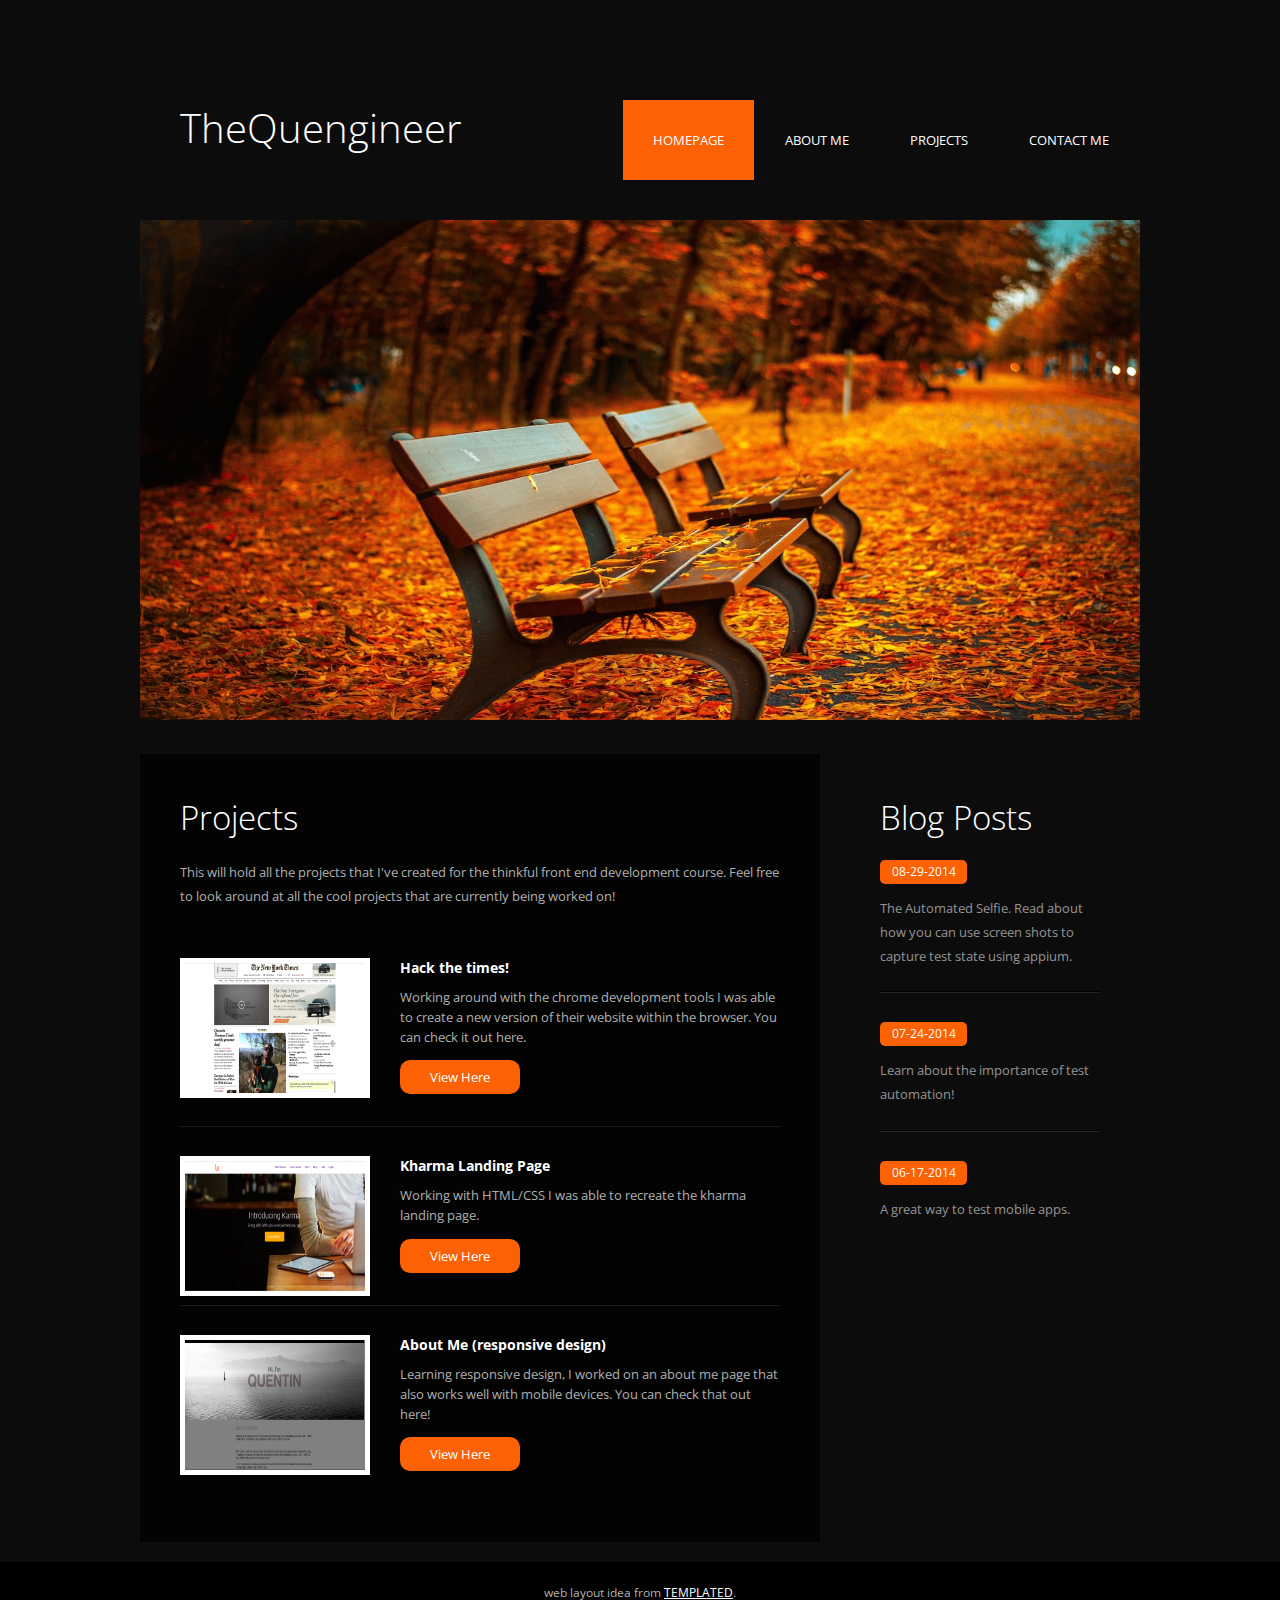
<file: index.html>
<!DOCTYPE html>
<html xmlns="http://www.w3.org/1999/xhtml">
<head>
<meta http-equiv="Content-Type" content="text/html; charset=utf-8" />
<title>Online Portfolio</title>
<meta name="keywords" content="test automation engineer" />
<meta name="description" content="This is my personal site that shows my portfolio work" />
<link href='http://fonts.googleapis.com/css?family=Archivo+Narrow:400,700|Open+Sans:400,600,700' rel='stylesheet' type='text/css' />
<link rel="stylesheet" type="text/css" href="css/main.css">
<link rel="stylesheet" type="text/css" href="css/normalize.css">
<link rel="icon" type="image/x-icon" href="favicon.ico">
</head>
<body>
<div id="wrapper">
  <div id="header-wrapper">
    <div id="header" class="container">
      <div id="logo">
        <h1><a href="https://github.com/TheQuengineer">TheQuengineer</a></h1>
      </div>
      <div id="menu">
        <ul>
          <li class="active"><a href="index.html">Homepage</a></li>
          <li><a href="about-me.html">About Me</a></li>
          <li><a href="#box1">Projects</a></li>
          <li><a href="http://www.quentinthomas.com/contact-me/">Contact Me</a></li>
        </ul>
      </div>
    </div>
  </div>
  <div id="banner" class="container"><img src="images/portfolio-main.jpeg" width="1000" height="500" alt="" /></div>
  <div id="page" class="container">
    <div id="content">
      <div id="box1">
        <h2 class="title"><a href="#">Projects</a></h2>
        <p>This will hold all the projects that I've created for the thinkful front end development course. Feel free to look around at all the cool projects that are currently being worked on!</p>
      </div>
      <div>
        <ul class="style1">
          <li class="first">
            <h3><em><img src="images/hack-the-times.png" alt="" width="180" height="130" class="alignleft border" /></em>Hack the times!</h3>
            <p>Working around with the chrome development tools I was able to create a new version of their website within the browser. You can check it out here.</p>
            <p><a href="http://codepen.io/TheQuengineer/blog/hack-the-ny-times-project" class="button-style">View Here</a></p>
          </li>
          <li>
            <h3><em><img src="images/kharma-landing-page.png" alt="" width="180" height="130" class="alignleft border" /></em>Kharma Landing Page</h3>
            <p>Working with HTML/CSS I was able to recreate the kharma landing page.</p>
            <p><a href="https://github.com/TheQuengineer/landing-page-startup" class="button-style">View Here</a></p>
          </li>
          <li>
            <h3><em><img src="images/about-me.png" alt="" width="180" height="130" class="alignleft border" /></em>About Me (responsive design)</h3>
            <p>Learning responsive design, I worked on an about me page that also works well with mobile devices. You can check that out here!</p>
            <p><a href="about-me.html" class="button-style">View Here</a></p>
          </li>
        </ul>
      </div>
    </div>
    <div id="sidebar">
      <h2>Blog Posts</h2>
      <ul class="style3">
        <li class="first">
          <p class="date">08-29-2014</p>
          <p><a href="http://www.quentinthomas.com/automated-solutions-blog/2014/8/29/the-automated-selfie">The Automated Selfie. Read about how you can use screen shots to capture test state using appium.</a></p>
        </li>
        <li>
          <p class="date">07-24-2014</p>
          <p><a href="http://www.quentinthomas.com/automated-solutions-blog/2014/8/29/the-importance-of-test-automation">Learn about the importance of test automation!</a></p>
        </li>
        <li>
          <p class="date">06-17-2014</p>
          <p><a href="http://engineering.hoteltonight.com/leveraging-mobile-automation-with-appium">A great way to test mobile apps.</a></p>
        </li>
      </ul>
    </div>
  </div>
  <div id="footer">
    <p>web layout idea from <a href="http://templated.co" rel="nofollow">TEMPLATED</a>.</p>
  </div>
</div>
</body>
</html>
</file>
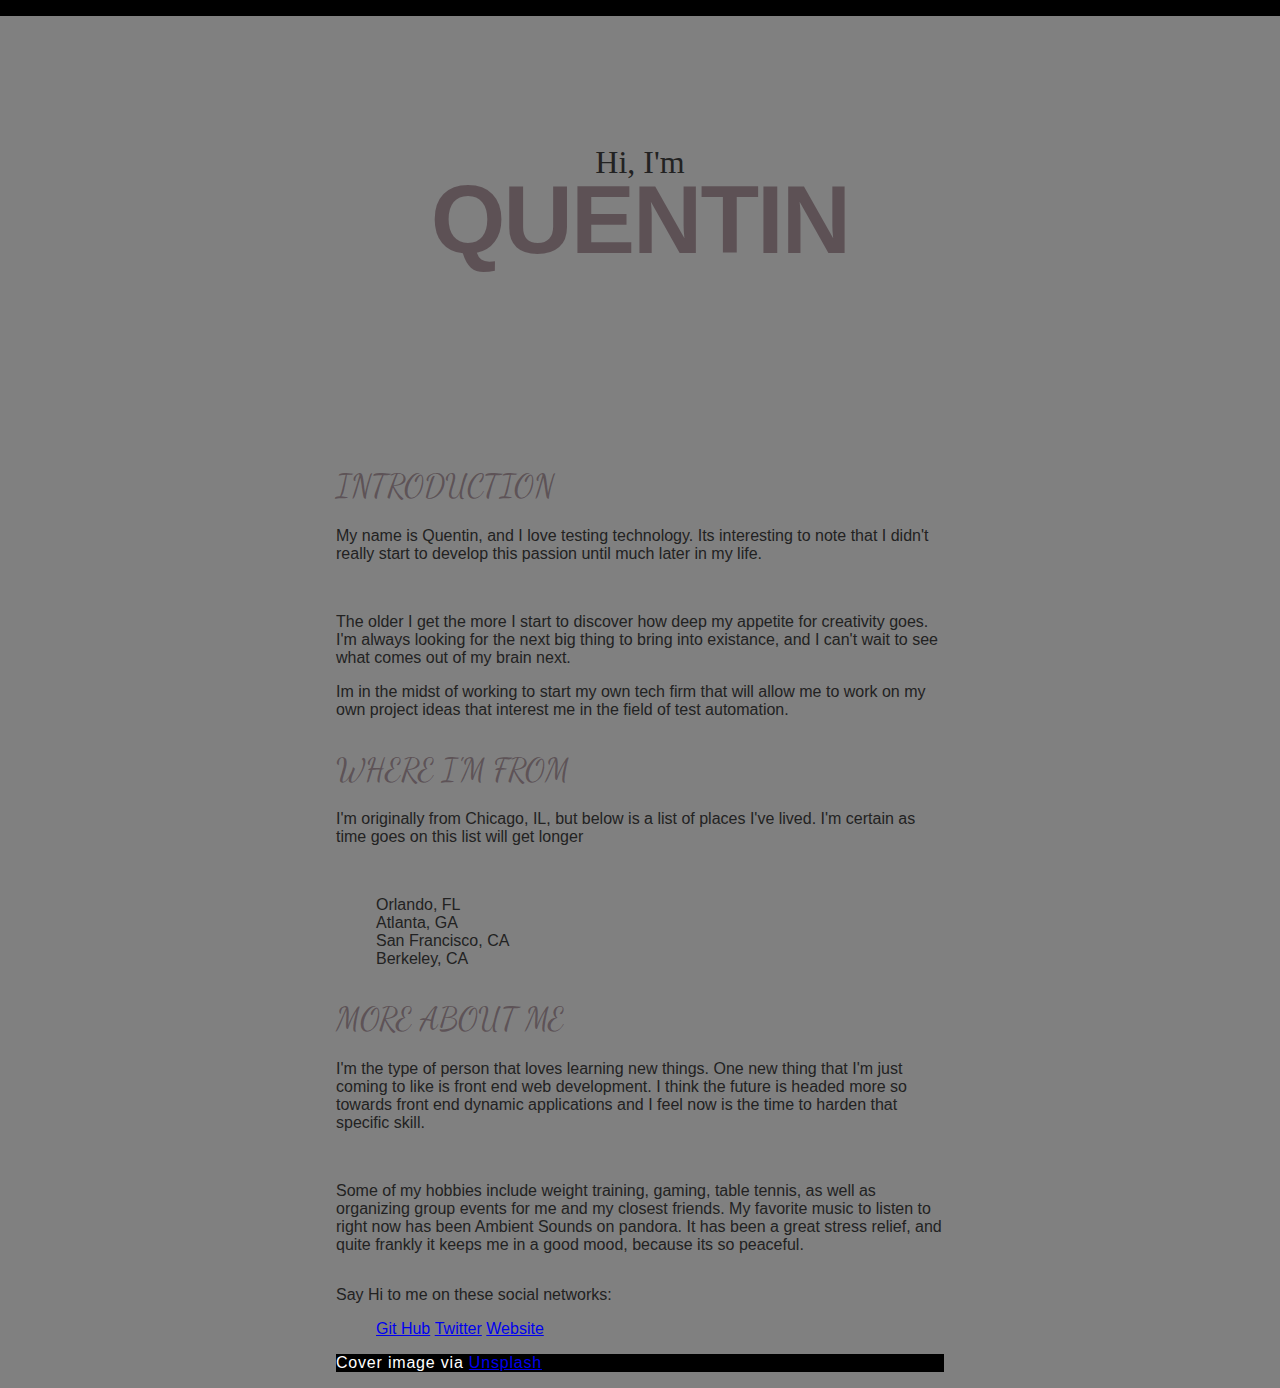
<file: about-me.html>
<html>
  <head>
    <link rel="stylesheet" type="text/css" href="css/about-me.css">
    <link rel="stylesheet" type="text/css" href="css/normalize.css">
    <link href='http://fonts.googleapis.com/css?family=Dancing+Script' rel='stylesheet' type='text/css'>
    <title>About Me</title>
  </head>
  <body>
    <header class="masthead">
      <p class="masthead-intro">Hi, I'm</p>
      <h1 class="masthead-heading">Quentin</h1>
    </header>
      <section class="introduction-section">
        <h1>Introduction</h1>
        <p>My name is Quentin, and I love testing technology. Its interesting to note that I didn't
        really start to develop this passion until much later in my life.</p>
        <br>
        <p>The older I get the more I start to discover how deep my appetite for creativity goes. I'm always looking for the next big thing to bring into existance, and I can't wait to see what comes out of my brain next.</p>
        <p> Im in the midst of working to start my own tech firm that will allow me to work on my own project ideas that interest me in the field of test automation.</p>
      </section>
      <section class="location-section">
        <h1>Where I'm From</h1>
        <p>I'm originally from Chicago, IL, but below is a list of places I've lived. I'm certain as time goes on this list will get longer</p>
        <br>
        <ul>
          <li>Orlando, FL</li>
          <li>Atlanta, GA</li>
          <li>San Francisco, CA</li>
          <li>Berkeley, CA</li>
        </ul>
      </section>
      <section class="questions-section">
          <h1>More about me</h1>
          <p>I'm the type of person that loves learning new things. One new thing that I'm just coming to like is front end web development. I think the future is headed more so towards front end dynamic applications and I feel now is the time to harden that specific skill.</p>
          <br>
          <p>
            Some of my hobbies include weight training, gaming, table tennis, as well as organizing group events for me and my closest friends. My favorite music to listen to right now has been Ambient Sounds on pandora. It has been a great stress relief, and quite frankly it keeps me in a good mood, because its so peaceful.
          </p>
      </section>
  <footer class="content-footer">
    Say Hi to me on these social networks:
      <ul class="social">
        <li><a href="https://github.com/TheQuengineer">Git Hub</a></li>
        <li><a href="https://twitter.com/thequengineer">Twitter</a></li>
        <li><a href="www.quentinthomas.com">Website</a></li>
      </ul>
      <p>Cover image via <a href="http://unsplash.com">Unsplash</a></p>
  </footer>
  </body>
  </html>
</file>
<file: css/main.css>
html, body {
  height: 100%;
  width: 100%;
  padding: 0;
  margin: 0;
}

body {
  margin: 0px;
  padding: 0px;
  background: #0C0C0C;
  font-family: 'Open Sans', sans-serif;
  font-size: 10pt;
  color: #B0B0B0;
}


h1, h2, h3 {
  margin: 0;
  padding: 0;
}

h2
{
  font-weight: 300;
  font-size: 2.50em;
}

p, ol, ul {
  margin-top: 0px;
}

p {
  line-height: 180%;
}

strong {
}

a {
  color: #FFFFFF;
}

a:hover {
  text-decoration: none;
}

a img {
  border: none;
}

img.border {
  border: 5px solid rgba(255,255,255,1);
}

img.alignleft {
  float: left;
  margin-right: 30px;
}

img.alignright {
  float: right;
}

img.aligncenter {
  margin: 0px auto;
}

hr {
  display: none;
}

#full-screen-background-image {
  z-index: -999;
  min-height: 100%;
  min-width: 1024px;
  width: 100%;
  height: auto;
  position: fixed;
  top: 0;
  left: 0;
}

#wrapper {
  position: relative;
  width: 100%;
  min-height: 600px;
  margin: 100px auto;
}

#wrapper {
  overflow: hidden;
}

.container {
  width: 1000px;
  margin: 0px auto;
}

.clearfix {
  clear: both;
}

#banner {
  margin-bottom: 30px;
}

/** HEADER */

#header-wrapper
{
  overflow: hidden;
  height: 80px;
  margin-bottom: 40px;
}

#header {
  overflow: hidden;
}

/** LOGO */

#logo {
  float: left;
  width: 300px;
  height: 80px;
}

#logo h1, #logo p {
  margin: 0px;
  line-height: normal;
}

#logo h1 a {
  padding-left: 40px;
  text-decoration: none;
  font-size: 1.50em;
  font-weight: 300;
  color: #FFFFFF;
}

/** MENU */

#menu {
  float: right;
  height: 80px;
}

#menu ul {
  margin: 0px;
  padding: 0px;
  list-style: none;
  line-height: normal;
}

#menu li {
  float: left;
  margin-right: 1px;
}

#menu a {
  display: block;
  height: 80px;
  padding: 0px 30px;
  line-height: 80px;
  text-decoration: none;
  text-transform: uppercase;
  color: #FFFFFF;
}

#menu a:hover {
  text-decoration: none;
  background: #FC6103;
}

#menu .active
{
  background: #FC6103;
}

/** PAGE */

#page {
  overflow: hidden;
  margin-bottom: 20px;
}

/** CONTENT */

#content {
  float: left;
  width: 600px;
  padding: 40px;
  background: rgba(0,0,0,0.70);
}

#content h2 a
{
  display: block;
  padding: 0px 0px 20px 0px;
  text-decoration: none;
  color: #FFFFFF;
}

#content #box1
{
  margin-bottom: 30px;
}

/** SIDEBAR */

#sidebar {
  float: right;
  width: 220px;
  padding: 40px;
}

#sidebar h2
{
  padding: 0px 0px 20px 0px;
  color: #FFFFFF;
}

/* Footer */

#footer {
  overflow: hidden;
  margin: 20px auto 0px auto;
  padding: 20px 0px;
  background: rgba(0,0,0,1);
}

#footer p {
  text-align: center;
  font-size: 12px;
}

#footer a {
}

/** LIST STYLE 1 */

ul.style1 {
  margin: 0px;
  padding: 10px 0px 0px 0px;
  list-style: none;
}

ul.style1 li {
  clear: both;
  margin-bottom: 25px;
  padding: 20px 0px 40px 0px;
  border-top: 1px solid #000000;
  box-shadow: inset 0 1px 0 rgba(255,255,255,.10);
}

ul.style1 h3 {
  display: block;
  padding: 10px 0px 10px 0px;
  font-size: 14px;
  color: #FFFFFF;
}

ul.style1 p {
  line-height: 150%;
}

ul.style1 .button-style {
  float: left;
  margin-top: 0px;
}

ul.style1 .first {
  padding-top: 0px;
  border-top: none;
  box-shadow: none;
}

/** LIST STYLE 3 */

ul.style3 {
  margin: 0px;
  padding: 0px;
  list-style: none;
}

ul.style3 li {
  padding: 10px 0px 10px 0px;
  border-top: 1px solid #000000;
  box-shadow: inset 0 1px 0 rgba(255,255,255,.10);
}

ul.style3 a {
  text-decoration: none;
  color: #949494;
}

ul.style3 a:hover {
  text-decoration: underline;
}

ul.style3 .first {
  padding-top: 0px;
  border-top: none;
  box-shadow: none;
}

ul.style3 .date {
  width: 87px;
  background-color: #FC6103;
  margin-top: 20px;
  height: 24px;
  line-height: 24px;
  text-align: center;
  font-size: 12px;
  color: #FFFFFF;
  border-radius: 5px;
}

ul.style3 .first .date
{
  margin-top: 0px;
}

.button-style
{
  display: inline-block;
  background-color: #FC6103;
  margin-top: 20px;
  padding: 5px 30px;
  height: 24px;
  line-height: 24px;
  text-decoration: none;
  text-align: center;
  color: #FFFFFF;
  border-radius: 10px;
}

.button-style:hover {
  background-color: grey;
  border-radius: 10px;
}

.entry
{
  margin-bottom: 30px;
}
</file>
<file: css/about-me.css>
/*
=========
Headers
=========
*/

.masthead-heading, .masthead-intro {
  text-align: center;
}

.masthead {
  background-image: url('http://i871.photobucket.com/albums/ab276/qmanthomas/about-me_zpsffa2a8cf.jpeg');
  background-size: cover;
  background-repeat: no-repeat;
  border-top: solid 1em black;
  padding: 6em 0;
}

.masthead-intro {
  margin-bottom: 0.1em;
  font-family: "Gentium Book Basic", Georgia, serif;
  font-size: 2em;
}

.masthead-heading {
  margin-top: -0.2em;
  font-family: "Open Sans", "Helvetica Neue", sans-serif;
  font-weight: bold;
  font-size: 6em;
  letter-spacing: -0.02em;
  text-transform: uppercase;
}

h1 {
  text-transform: uppercase;
  font-weight: 100;
  font-family: 'Dancing Script', cursive;
  /*color: rgba(240, 96, 35, 0.5);*/
  color: rgba(39, 10, 21, 0.4);;
}

/*
=========
Sections
=========
*/

.content-footer, .introduction-section, .location-section, .questions-section {
  max-width: 38em;
  margin-left: auto;
  margin-right: auto;
  margin-top: 2em;
}

.social > li {
  display: inline-block;
}
ul {
  list-style-type: none;
}

/*
=========
footer
=========
*/

.content-footer > p {
  color: white;
  background-color: black;
}

.content-footer > p a:hover {
  color: white;
}

body {
    color: #222222;
    font-size: 1em;
    font-family: "Open Sans", "Helvetica Neue", sans-serif;
    background-color: grey;
  }

/*
=========
Typography
=========
*/

.inroduction > p, .location > p, .content-footer > p {
  font-weight: 300;
  letter-spacing: 0.05em;
}

.questions-section > h2 {
    font-family: "Gentium Book Basic", Georgia, serif;
    font-size: 1.2em;
    font-weight: bold;
}

/*
======

responsive design media

======
*/
@media only screen and (max-width: 500px) {
    .masthead-heading {
        font-size: 3em;
    }
      .masthead {
        padding: 3em 0;
    }

    .content-footer {
       passing: 3em 0;
    }
}
</file>
